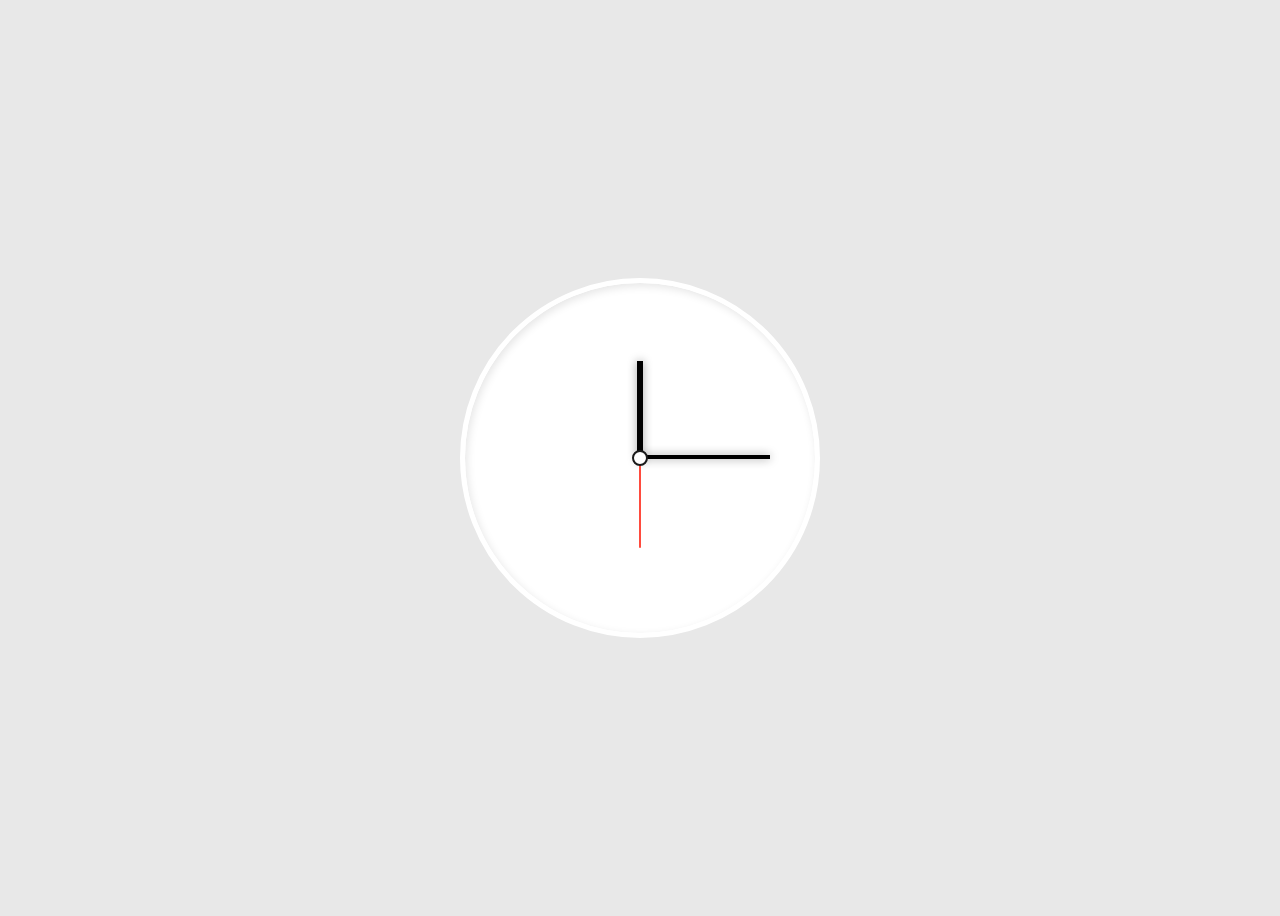
<file: clock/index.html>
<html>

<head>
  <title>CSS Clock animation</title>
  <link rel="stylesheet" type="text/css" href="./style.css" />
  <script src="index.js"> </script>
</head>

<body>
  <div class="clock">
    <div class="wrap">
      <span class="hour"></span>
      <span class="minute"></span>
      <span class="second"></span>
      <span class="dot"></span>
    </div>
  </div>
</body>

</html>
</file>
<file: clock/style.css>
body {
  display: flex;
  align-items: center;
  justify-content: center;
  height: 100vh;
  background: #e8e8e8
}

.clock {
  border-radius: 100%;
  position: relative;
  background: #ffffff;
  font-family: "Montserrat";
  border: 5px solid white;
  box-shadow: inset 2px 3px 8px 0 rgba(0, 0, 0, 0.1);
}

.wrap {
  overflow: hidden;
  position: relative;
  width: 350px;
  height: 350px;
  border-radius: 100%;
}

.minute,
.hour {
  position: absolute;
  height: 100px;
  width: 6px;
  margin: auto;
  top: -27%;
  left: 0;
  bottom: 0;
  right: 0;
  background: black;
  transform-origin: bottom center;
  transform: rotate(0deg);
  box-shadow: 0 0 10px 0 rgba(0, 0, 0, 0.4);
  z-index: 1;
}

.minute {
  position: absolute;
  height: 130px;
  width: 4px;
  top: -38%;
  left: 0;
  box-shadow: 0 0 10px 0 rgba(0, 0, 0, 0.4);
  transform: rotate(90deg);
}

.second {
  position: absolute;
  height: 90px;
  width: 2px;
  margin: auto;
  top: -26%;
  left: 0;
  bottom: 0;
  right: 0;
  border-radius: 4px;
  background: #FF4B3E;
  transform-origin: bottom center;
  transform: rotate(180deg);
  z-index: 1;
}

.dot {
  position: absolute;
  top: 0;
  left: 0;
  right: 0;
  bottom: 0;
  width: 12px;
  height: 12px;
  border-radius: 100px;
  background: white;
  border: 2px solid #1b1b1b;
  border-radius: 100px;
  margin: auto;
  z-index: 1;
}
</file>
